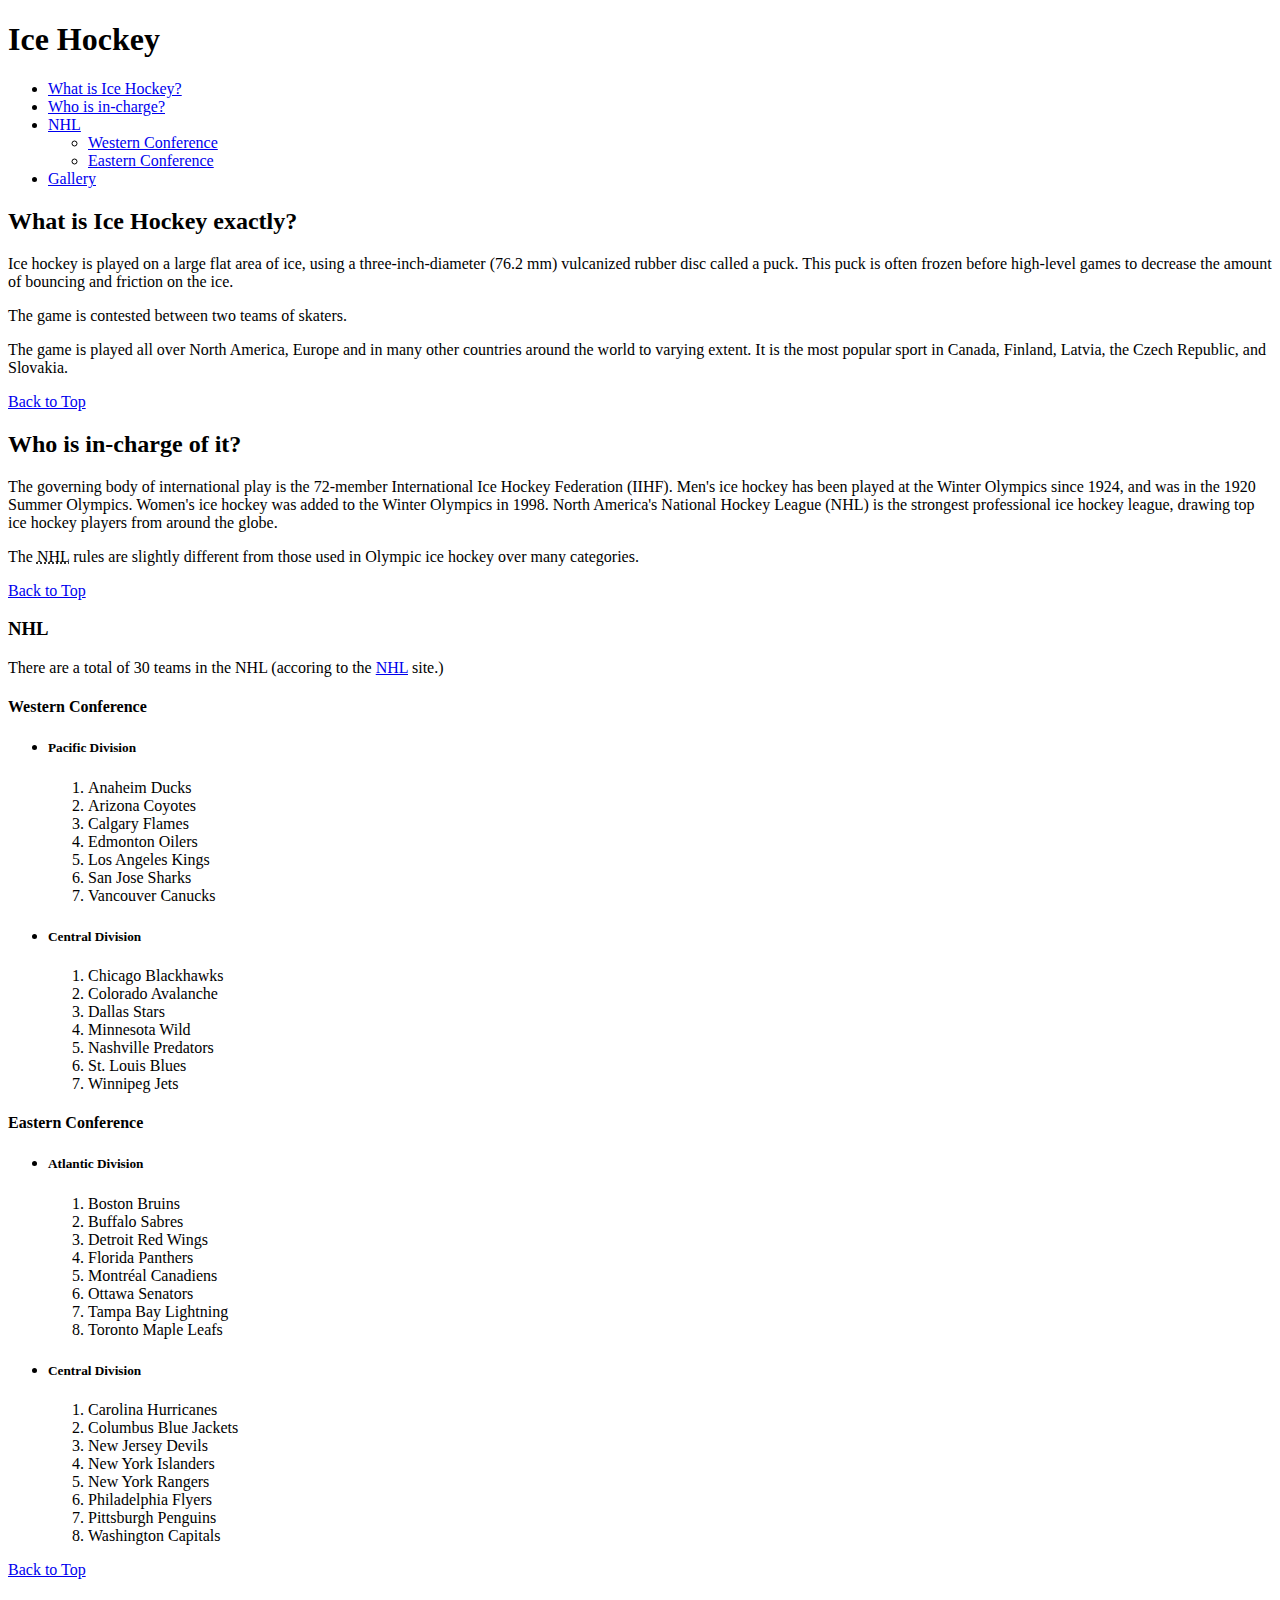
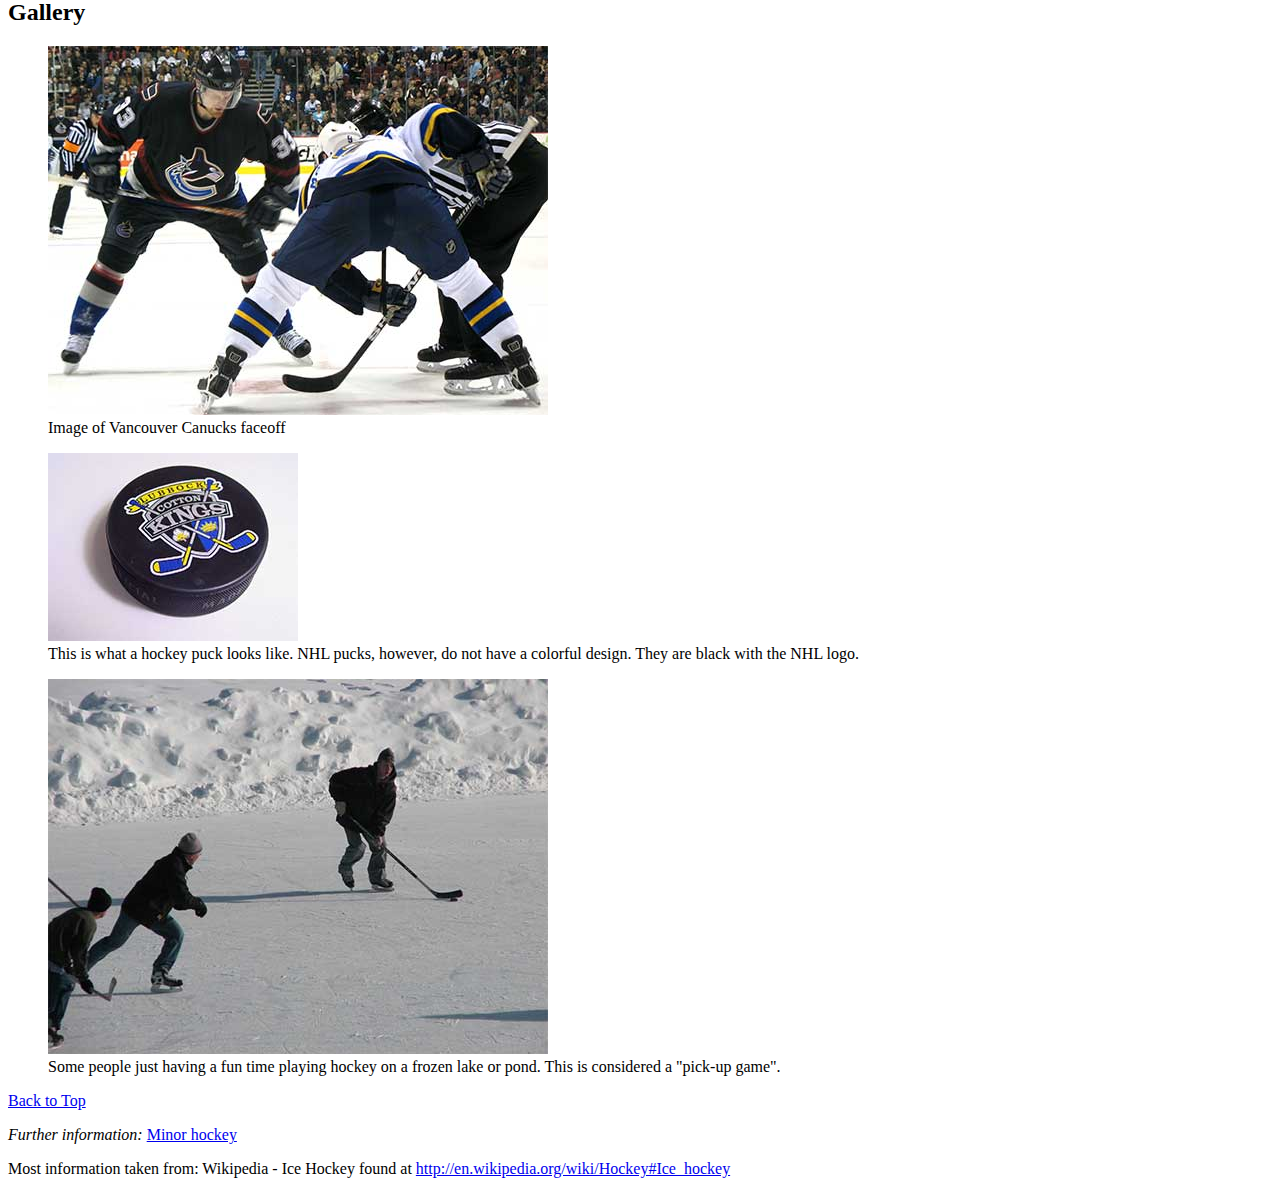
<file: holcom-kimerlee-project1/index.html>
<!DOCTYPE html>
<html lang="en">
<head>
	<meta charset="utf-8"/>
	<title>Ice Hockey</title>
</head>
<body>
	<a id="top"></a>
	<h1>Ice Hockey</h1>

	<ul>
		<li><a href="#definition">What is Ice Hockey?</a></li>
		<li><a href="#governingBody">Who is in-charge?</a></li>
		<li><a href="#NHL">NHL</a>
			<ul>
				<li><a href="#western">Western Conference</a></li>
				<li><a href="#eastern">Eastern Conference</a></li>
			</ul>
		</li>
		<li><a href="#gallery">Gallery</a></li>	
	</ul>

	<h2 id="definition">What is Ice Hockey exactly?</h2>

	<p>Ice hockey is played on a large flat area of ice, using a three-inch-diameter (76.2 mm) vulcanized rubber disc called a puck. This puck is often frozen before high-level games to decrease the amount of bouncing and friction on the ice. </p>

	<p>The game is contested between two teams of skaters.</p>

	<p>The game is played all over North America, Europe and in many other countries around the world to varying extent. It is the most popular sport in Canada, Finland, Latvia, the Czech Republic, and Slovakia.</p>

	<p><a href="#top">Back to Top</a></p>

	<h2 id="governingBody">Who is in-charge of it?</h2>

	<p>The governing body of international play is the 72-member International Ice Hockey Federation (IIHF). Men's ice hockey has been played at the Winter Olympics since 1924, and was in the 1920 Summer Olympics. Women's ice hockey was added to the Winter Olympics in 1998. North America's National Hockey League (NHL) is the strongest professional ice hockey league, drawing top ice hockey players from around the globe.</p>

	<p>The <abbr title="National Hockey League">NHL</abbr> rules are slightly different from those used in Olympic ice hockey over many categories.</p>

	<p><a href="#top">Back to Top</a></p>

	<h3 id="NHL">NHL</h3>

		<p> There are a total of 30 teams in the NHL (accoring to the <a href="http://www.nhl.com/ice/teams.htm?navid=nav-tms-main">NHL</a> site.)</p>

		<h4 id="western">Western Conference</h4>
			<ul>
				<li><h5><strong>Pacific Division</strong></h5>
					<ol>
						<li>Anaheim Ducks</li>
						<li>Arizona Coyotes</li>
						<li>Calgary Flames</li>
						<li>Edmonton Oilers</li>
						<li>Los Angeles Kings</li>
						<li>San Jose Sharks</li>
						<li>Vancouver Canucks</li>
					</ol>
				</li>
				<li><h5><strong>Central Division</strong></h5>
					<ol>
						<li>Chicago Blackhawks</li>
						<li>Colorado Avalanche</li>
						<li>Dallas Stars</li>
						<li>Minnesota Wild</li>
						<li>Nashville Predators</li>
						<li>St. Louis Blues</li>
						<li>Winnipeg Jets</li>
					</ol>
				</li>
			</ul>
		<h4 id="eastern">Eastern Conference</h4>
			<ul>
				<li><h5><strong>Atlantic Division</strong></h5>
					<ol>
						<li>Boston Bruins</li>
						<li>Buffalo Sabres</li>
						<li>Detroit Red Wings</li>
						<li>Florida Panthers</li>
						<li>Montréal Canadiens</li>
						<li>Ottawa Senators</li>
						<li>Tampa Bay Lightning</li>
						<li>Toronto Maple Leafs</li>
					</ol>
				</li>
				<li><h5><strong>Central Division</strong></h5>
					<ol>
						<li>Carolina Hurricanes</li>
						<li>Columbus Blue Jackets</li>
						<li>New Jersey Devils</li>
						<li>New York Islanders</li>
						<li>New York Rangers</li>
						<li>Philadelphia Flyers</li>
						<li>Pittsburgh Penguins</li>
						<li>Washington Capitals</li>
					</ol>
				</li>
			</ul>

	<p><a href="#top">Back to Top</a></p>

	<h2 id="gallery">Gallery</h2>

	<figure>
		<a href="images/faceoff.jpg"><img alt="Vancouver Canuck's Faceoff" src="images/faceoff.jpg"/></a>
		<figcaption>Image of Vancouver Canucks faceoff</figcaption>
	</figure>
	<figure>
		<a href="images/puck.jpg"><img alt="hockey puck" src="images/puck.jpg"/></a>
		<figcaption>This is what a hockey puck looks like. NHL pucks, however, do not have a colorful design. They are black with the NHL logo.</figcaption>
	</figure>
	<figure>
		<a href="images/pickupGame.jpg"><img alt="pick-up game of hockey" src="images/pickupGame.jpg"/></a>
		<figcaption>Some people just having a fun time playing hockey on a frozen lake or pond. This is considered a "pick-up game".</figcaption>
	</figure>


	<p><a href="#top">Back to Top</a></p>

	<p><em>Further information:</em> <a href="http://en.wikipedia.org/wiki/Minor_ice_hockey">Minor hockey</a></p>

	<p>Most information taken from: Wikipedia - Ice Hockey found at <a href="http://en.wikipedia.org/wiki/Hockey#Ice_hockey">http://en.wikipedia.org/wiki/Hockey#Ice_hockey</a></p>
</body>
</html>
</file>
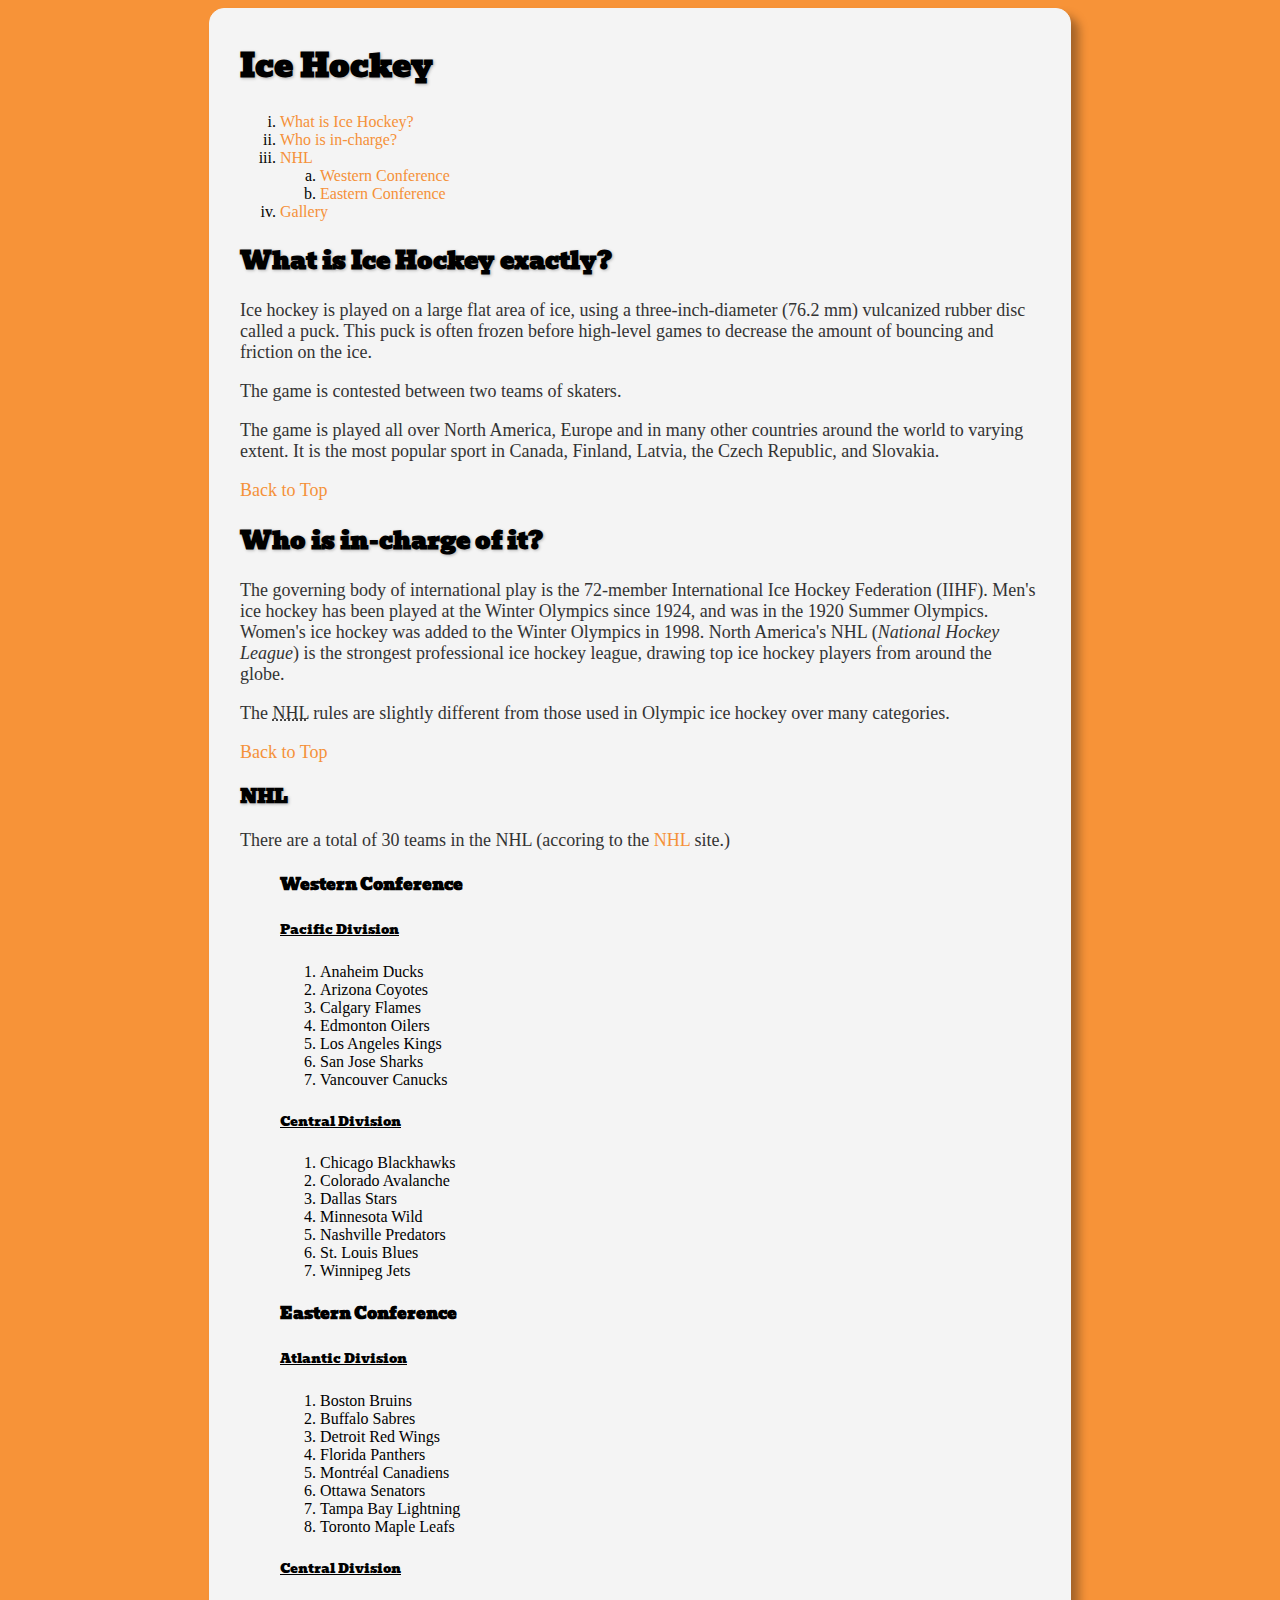
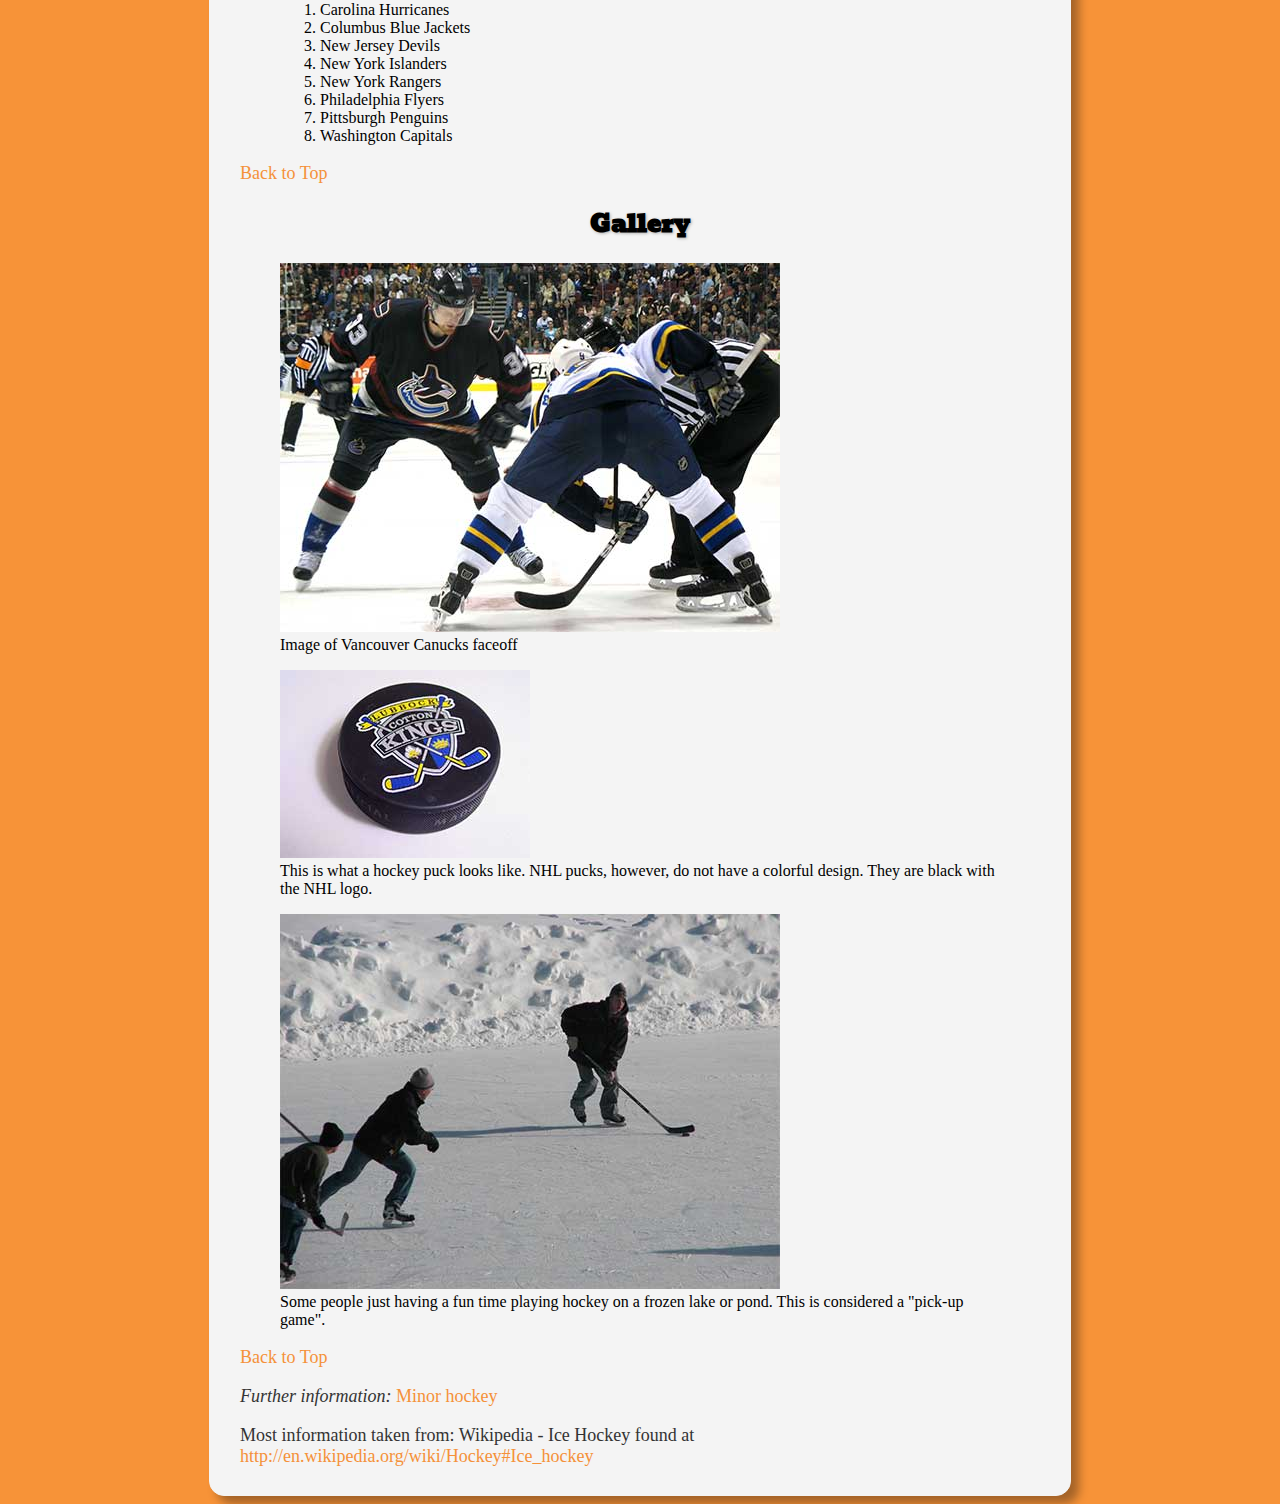
<file: holcom-kimerlee-project2/index.html>
<!DOCTYPE html>
<html lang="en">
<head>
	<meta charset="utf-8"/>
	<title>Ice Hockey</title>

	<!-- Links to fonts and to CSS sheets -->
	<link href="css/main.css" rel="stylesheet" />
	<link href='http://fonts.googleapis.com/css?family=Bevan' rel='stylesheet' type='text/css'>	
</head>
<body>
	<!-- Main Content Start -->
	<div id="container">

		<h1><a id="top"></a>Ice Hockey</h1>

		<ul id='nav'>
			<li><a href="#definition">What is Ice Hockey?</a></li>
			<li><a href="#governingBody">Who is in-charge?</a></li>
			<li><a href="#NHL">NHL</a>
				<ol id="subNav">
					<li><a href="#western">Western Conference</a></li>
					<li><a href="#eastern">Eastern Conference</a></li>
				</ol>
			</li>
			<li><a href="#gallery">Gallery</a></li>	
		</ul>

		<h2 id="definition">What is Ice Hockey exactly?</h2>

		<p>Ice hockey is played on a large flat area of ice, using a three-inch-diameter (76.2 mm) vulcanized rubber disc called a puck. This puck is often frozen before high-level games to decrease the amount of bouncing and friction on the ice. </p>

		<p>The game is contested between two teams of skaters.</p>

		<p>The game is played all over North America, Europe and in many other countries around the world to varying extent. It is the most popular sport in Canada, Finland, Latvia, the Czech Republic, and Slovakia.</p>

		<p><a href="#top">Back to Top</a></p>

		<h2 id="governingBody">Who is in-charge of it?</h2>

		<p>The governing body of international play is the 72-member International Ice Hockey Federation (IIHF). Men's ice hockey has been played at the Winter Olympics since 1924, and was in the 1920 Summer Olympics. Women's ice hockey was added to the Winter Olympics in 1998. North America's NHL (<span class="definition">National Hockey League</span>) is the strongest professional ice hockey league, drawing top ice hockey players from around the globe.</p>

		<p>The <abbr title="National Hockey League">NHL</abbr> rules are slightly different from those used in Olympic ice hockey over many categories.</p>

		<p><a href="#top">Back to Top</a></p>

		<h3 id="NHL">NHL</h3>

			<p> There are a total of 30 teams in the NHL (accoring to the <a href="http://www.nhl.com/ice/teams.htm?navid=nav-tms-main">NHL</a> site.)</p>

			<div id="teams">
					<ul>
						<li class="conferences"><h4 id="western">Western Conference</h4></li>
						<li class="conferences"><h5><strong>Pacific Division</strong></h5>
							<ol class="divisions">
								<li>Anaheim Ducks</li>
								<li>Arizona Coyotes</li>
								<li>Calgary Flames</li>
								<li>Edmonton Oilers</li>
								<li>Los Angeles Kings</li>
								<li>San Jose Sharks</li>
								<li>Vancouver Canucks</li>
							</ol>
						</li>
						<li class="conferences"><h5><strong>Central Division</strong></h5>
							<ol>
								<li>Chicago Blackhawks</li>
								<li>Colorado Avalanche</li>
								<li>Dallas Stars</li>
								<li>Minnesota Wild</li>
								<li>Nashville Predators</li>
								<li>St. Louis Blues</li>
								<li>Winnipeg Jets</li>
							</ol>
						</li>
					</ul>
					<ul>
						<li class="conferences"><h4 id="eastern">Eastern Conference</h4></li>
						<li class="conferences"><h5><strong>Atlantic Division</strong></h5>
							<ol>
								<li>Boston Bruins</li>
								<li>Buffalo Sabres</li>
								<li>Detroit Red Wings</li>
								<li>Florida Panthers</li>
								<li>Montréal Canadiens</li>
								<li>Ottawa Senators</li>
								<li>Tampa Bay Lightning</li>
								<li>Toronto Maple Leafs</li>
							</ol>
						</li>
						<li class="conferences"><h5><strong>Central Division</strong></h5>
							<ol>
								<li>Carolina Hurricanes</li>
								<li>Columbus Blue Jackets</li>
								<li>New Jersey Devils</li>
								<li>New York Islanders</li>
								<li>New York Rangers</li>
								<li>Philadelphia Flyers</li>
								<li>Pittsburgh Penguins</li>
								<li>Washington Capitals</li>
							</ol>
						</li>
					</ul>
			</div>

		<p><a href="#top">Back to Top</a></p>

		<h2 id="gallery">Gallery</h2>

		<figure>
			<a class="image" href="images/faceoff.jpg"><img alt="Vancouver Canuck's Faceoff" src="images/faceoff.jpg" /></a>
			<figcaption>Image of Vancouver Canucks faceoff</figcaption>
		</figure>
		<figure>
			<a class="image" href="images/puck.jpg"><img alt="hockey puck" src="images/puck.jpg"/></a>
			<figcaption>This is what a hockey puck looks like. NHL pucks, however, do not have a colorful design. They are black with the NHL logo.</figcaption>
		</figure>
		<figure>
			<a class="image" href="images/pickupGame.jpg"><img alt="pick-up game of hockey" src="images/pickupGame.jpg"/></a>
			<figcaption>Some people just having a fun time playing hockey on a frozen lake or pond. This is considered a "pick-up game".</figcaption>
		</figure>


		<p><a href="#top">Back to Top</a></p>

		<p><em>Further information:</em> <a href="http://en.wikipedia.org/wiki/Minor_ice_hockey">Minor hockey</a></p>

		<p>Most information taken from: Wikipedia - Ice Hockey found at <a href="http://en.wikipedia.org/wiki/Hockey#Ice_hockey">http://en.wikipedia.org/wiki/Hockey#Ice_hockey</a></p>
	</div>
</body>
</html>
</file>
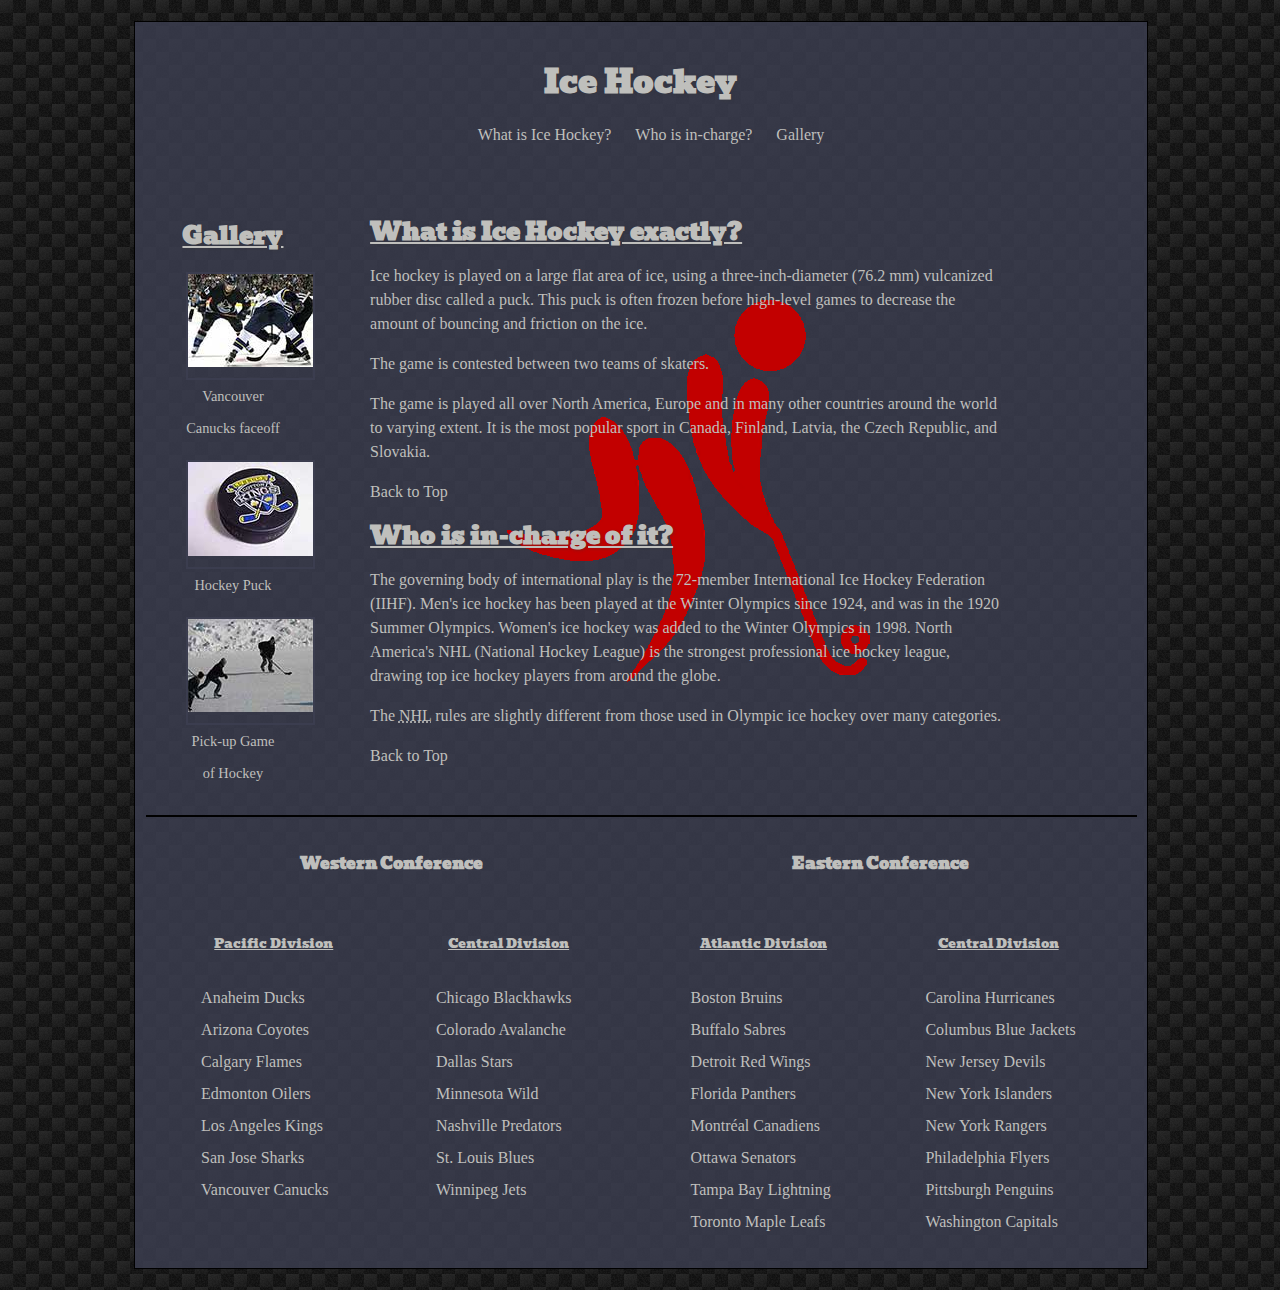
<file: holcom-kimerlee-project3 2/index.html>
<!DOCTYPE html>
<html lang="en">
<head>
	<meta charset="utf-8"/>
	<title>Ice Hockey</title>

	<!-- Links to fonts and to CSS sheets -->
	<link href="css/main.css" rel="stylesheet" />
	<link href='http://fonts.googleapis.com/css?family=Bevan' rel='stylesheet' type='text/css'>	
</head>
<body>
	<!-- Start of Container -->
	<div id="container">
		<!-- Header -->
		<div id="header">
			<h1>Ice Hockey</h1>
			<div id="mainNav">
				<ul>
					<li class="nav"><a href="#definition">What is Ice Hockey?</a></li>
					<li class="nav"><a href="#governingBody">Who is in-charge?</a></li>
					<li class="nav"><a href="#gallery">Gallery</a></li>	
				</ul>
			</div>
		</div>
		<!-- End Header -->
		<!-- Gallery on left side of Page -->
		<div id="gallery">
			<h2 >Gallery</h2>
			<figure>
				<a class="image" href="images/faceoff.jpg"><img alt="Vancouver Canuck's Faceoff" src="images/faceoff.jpg" /></a>
				<figcaption>Vancouver Canucks faceoff</figcaption>
			</figure>
			<figure>
				<a class="image" href="images/puck.jpg"><img alt="hockey puck" src="images/puck.jpg"/></a>
				<figcaption>Hockey Puck</figcaption>
			</figure>
			<figure>
				<a class="image" href="images/pickupGame.jpg"><img alt="pick-up game of hockey" src="images/pickupGame.jpg"/></a>
				<figcaption>Pick-up Game of Hockey</figcaption>
			</figure>
		</div>
		<!-- End Gallery -->
		<!-- Main content area -->
		<div id="content">
			<h2 id="definition">What is Ice Hockey exactly?</h2>

			<p>Ice hockey is played on a large flat area of ice, using a three-inch-diameter (76.2 mm) vulcanized rubber disc called a puck. This puck is often frozen before high-level games to decrease the amount of bouncing and friction on the ice. </p>

			<p>The game is contested between two teams of skaters.</p>

			<p>The game is played all over North America, Europe and in many other countries around the world to varying extent. It is the most popular sport in Canada, Finland, Latvia, the Czech Republic, and Slovakia.</p>

			<p><a href="#top">Back to Top</a></p>

			<h2 id="governingBody">Who is in-charge of it?</h2>

			<p>The governing body of international play is the 72-member International Ice Hockey Federation (IIHF). Men's ice hockey has been played at the Winter Olympics since 1924, and was in the 1920 Summer Olympics. Women's ice hockey was added to the Winter Olympics in 1998. North America's NHL (<span class="definition">National Hockey League</span>) is the strongest professional ice hockey league, drawing top ice hockey players from around the globe.</p>

			<p>The <abbr title="National Hockey League">NHL</abbr> rules are slightly different from those used in Olympic ice hockey over many categories.</p>

			<p><a href="#top">Back to Top</a></p>
		</div>
		<!-- End Main Content area -->
		<!-- List of Teams -->
		<div id="teams">
			<div id="westernConf">		
				<h4 id="western">Western Conference</h4>
				<div id="pacific">
					<h5><strong>Pacific Division</strong></h5>
					<ol class="divisions">
						<li>Anaheim Ducks</li>
						<li>Arizona Coyotes</li>
						<li>Calgary Flames</li>
						<li>Edmonton Oilers</li>
						<li>Los Angeles Kings</li>
						<li>San Jose Sharks</li>
						<li>Vancouver Canucks</li>
					</ol>
				</div>
				<div id="central">
					<h5><strong>Central Division</strong></h5>
					<ol>
						<li>Chicago Blackhawks</li>
						<li>Colorado Avalanche</li>
						<li>Dallas Stars</li>
						<li>Minnesota Wild</li>
						<li>Nashville Predators</li>
						<li>St. Louis Blues</li>
						<li>Winnipeg Jets</li>
					</ol>
				</div>
			</div>
			<div id="easternConf">
				<h4 id="eastern">Eastern Conference</h4>
				<div id="atlantic">
					<h5><strong>Atlantic Division</strong></h5>
					<ol>
						<li>Boston Bruins</li>
						<li>Buffalo Sabres</li>
						<li>Detroit Red Wings</li>
						<li>Florida Panthers</li>
						<li>Montréal Canadiens</li>
						<li>Ottawa Senators</li>
						<li>Tampa Bay Lightning</li>
						<li>Toronto Maple Leafs</li>
					</ol>
				</div>
				<div id="metro">				
					<h5><strong>Central Division</strong></h5>
					<ol>
						<li>Carolina Hurricanes</li>
						<li>Columbus Blue Jackets</li>
						<li>New Jersey Devils</li>
						<li>New York Islanders</li>
						<li>New York Rangers</li>
						<li>Philadelphia Flyers</li>
						<li>Pittsburgh Penguins</li>
						<li>Washington Capitals</li>
					</ol>
				</div>	
			</div>
		</div>
		<!-- End of List of the Teams -->
	</div>
	<!-- End of Container -->
</body>
</html>
</file>
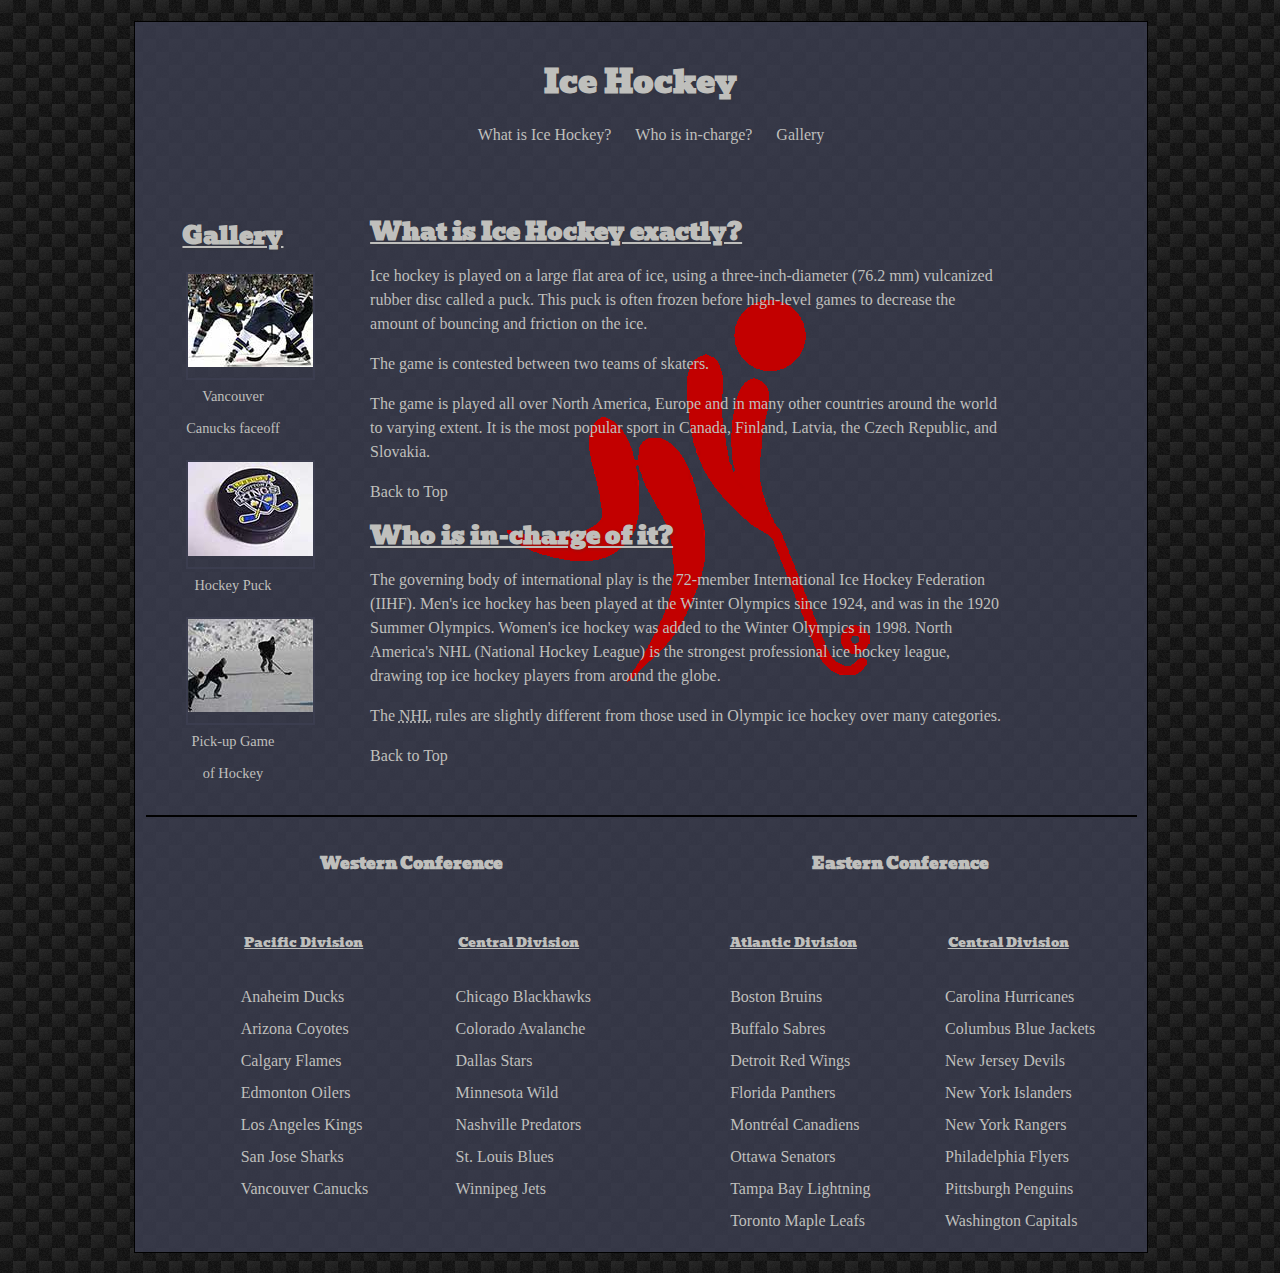
<file: holcom-kimerlee-project3/index.html>
<!DOCTYPE html>
<html lang="en">
<head>
	<meta charset="utf-8"/>
	<title>Ice Hockey</title>

	<!-- Links to fonts and to CSS sheets -->
	<link href="css/main.css" rel="stylesheet" />
	<link href='http://fonts.googleapis.com/css?family=Bevan' rel='stylesheet' type='text/css'>	
</head>
<body>
	<div id="container">
		<div id="header">
			<h1>Ice Hockey</h1>
			<div id="mainNav">
				<ul>
					<li class="nav"><a href="#definition">What is Ice Hockey?</a></li>
					<li class="nav"><a href="#governingBody">Who is in-charge?</a></li>
					<li class="nav"><a href="#gallery">Gallery</a></li>	
				</ul>
			</div>
		</div>
		<div id="gallery">
			<h2 >Gallery</h2>
			<figure>
				<a class="image" href="images/faceoff.jpg"><img alt="Vancouver Canuck's Faceoff" src="images/faceoff.jpg" /></a>
				<figcaption>Vancouver Canucks faceoff</figcaption>
			</figure>
			<figure>
				<a class="image" href="images/puck.jpg"><img alt="hockey puck" src="images/puck.jpg"/></a>
				<figcaption>Hockey Puck</figcaption>
			</figure>
			<figure>
				<a class="image" href="images/pickupGame.jpg"><img alt="pick-up game of hockey" src="images/pickupGame.jpg"/></a>
				<figcaption>Pick-up Game of Hockey</figcaption>
			</figure>
		</div>
		<div id="content">
			<h2 id="definition">What is Ice Hockey exactly?</h2>

			<p>Ice hockey is played on a large flat area of ice, using a three-inch-diameter (76.2 mm) vulcanized rubber disc called a puck. This puck is often frozen before high-level games to decrease the amount of bouncing and friction on the ice. </p>

			<p>The game is contested between two teams of skaters.</p>

			<p>The game is played all over North America, Europe and in many other countries around the world to varying extent. It is the most popular sport in Canada, Finland, Latvia, the Czech Republic, and Slovakia.</p>

			<p><a href="#top">Back to Top</a></p>

			<h2 id="governingBody">Who is in-charge of it?</h2>

			<p>The governing body of international play is the 72-member International Ice Hockey Federation (IIHF). Men's ice hockey has been played at the Winter Olympics since 1924, and was in the 1920 Summer Olympics. Women's ice hockey was added to the Winter Olympics in 1998. North America's NHL (<span class="definition">National Hockey League</span>) is the strongest professional ice hockey league, drawing top ice hockey players from around the globe.</p>

			<p>The <abbr title="National Hockey League">NHL</abbr> rules are slightly different from those used in Olympic ice hockey over many categories.</p>

			<p><a href="#top">Back to Top</a></p>
		</div>
		<div id="teams">
			<div id="westernConf">
				<ul>
					<div class="conferences"><h4 id="western">Western Conference</h4></div>
					<div id="pacific">
						<h5><strong>Pacific Division</strong></h5>
						<ol class="divisions">
							<li>Anaheim Ducks</li>
							<li>Arizona Coyotes</li>
							<li>Calgary Flames</li>
							<li>Edmonton Oilers</li>
							<li>Los Angeles Kings</li>
							<li>San Jose Sharks</li>
							<li>Vancouver Canucks</li>
						</ol>
					</div>
					<div id="central">
						<h5><strong>Central Division</strong></h5>
						<ol>
							<li>Chicago Blackhawks</li>
							<li>Colorado Avalanche</li>
							<li>Dallas Stars</li>
							<li>Minnesota Wild</li>
							<li>Nashville Predators</li>
							<li>St. Louis Blues</li>
							<li>Winnipeg Jets</li>
						</ol>
					</div>
				</ul>
			</div>
			<div id="easternConf">
				<ul>
					<h4 id="eastern">Eastern Conference</h4>
					<div id="atlantic">
						<h5><strong>Atlantic Division</strong></h5>
						<ol>
							<li>Boston Bruins</li>
							<li>Buffalo Sabres</li>
							<li>Detroit Red Wings</li>
							<li>Florida Panthers</li>
							<li>Montréal Canadiens</li>
							<li>Ottawa Senators</li>
							<li>Tampa Bay Lightning</li>
							<li>Toronto Maple Leafs</li>
						</ol>
					</div>
					<div id="metro">				
						<h5><strong>Central Division</strong></h5>
						<ol>
							<li>Carolina Hurricanes</li>
							<li>Columbus Blue Jackets</li>
							<li>New Jersey Devils</li>
							<li>New York Islanders</li>
							<li>New York Rangers</li>
							<li>Philadelphia Flyers</li>
							<li>Pittsburgh Penguins</li>
							<li>Washington Capitals</li>
						</ol>
					</div>	
				</ul>
			</div>
		</div>
	</div>
</body>
</html>
</file>
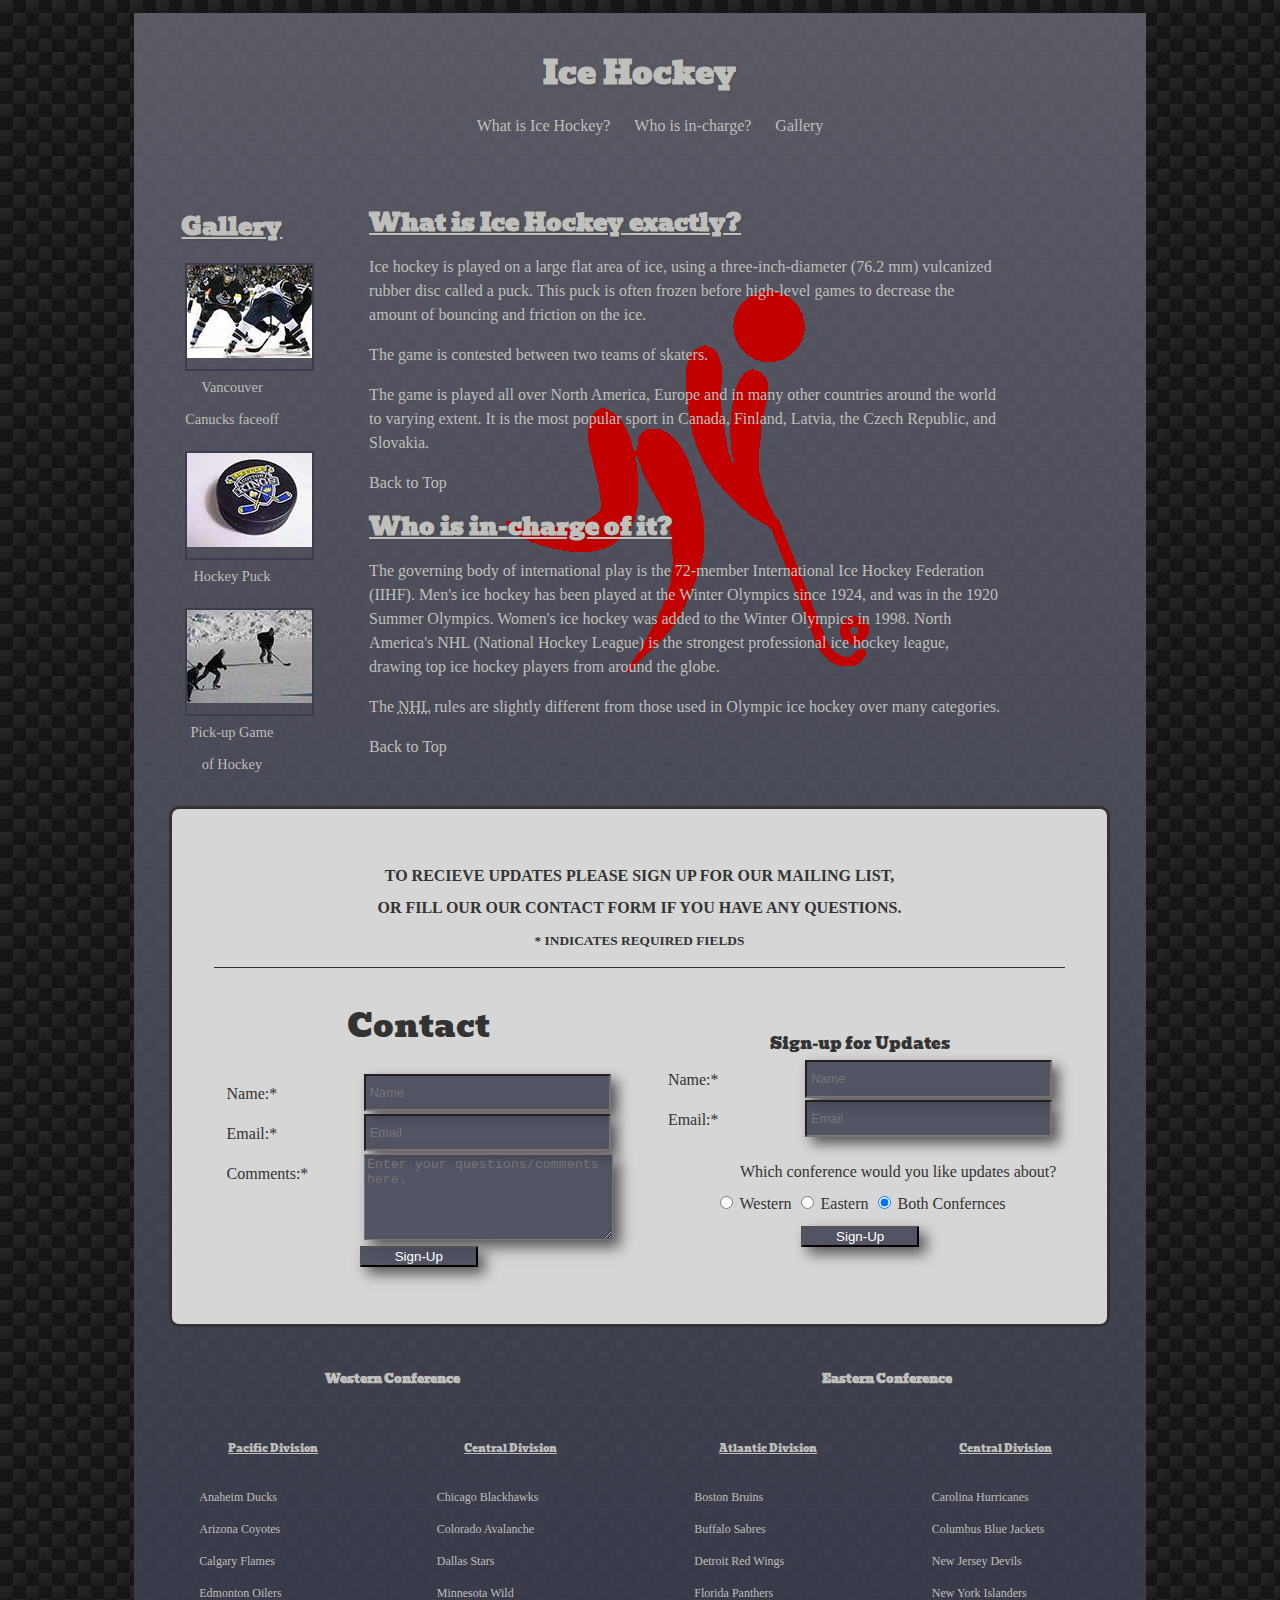
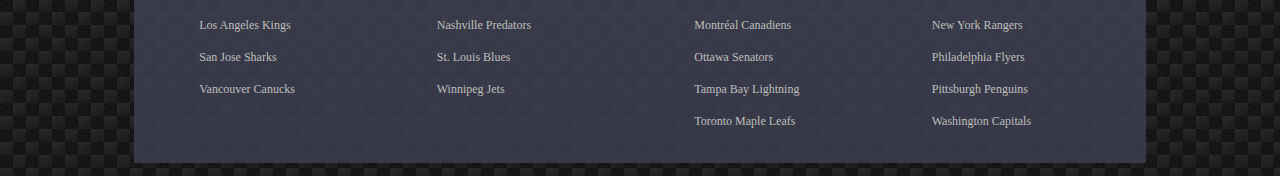
<file: holcom-kimerlee-project4/index.html>
<!DOCTYPE html>
<html lang="en">
<head>
	<meta charset="utf-8"/>
	<title>Ice Hockey</title>

	<!-- Links to fonts and to CSS sheets -->
	<link href="css/main.css" rel="stylesheet" />
	<link href='http://fonts.googleapis.com/css?family=Bevan' rel='stylesheet' type='text/css'>
</head>
<body>
	<!-- Start of Container -->
	<div id="container">
		<!-- Header -->
		<header id="header">
			<h1>Ice Hockey</h1>
			<nav id="mainNav">
				<ul>
					<li class="nav"><a href="#definition">What is Ice Hockey?</a></li>
					<li class="nav"><a href="#governingBody">Who is in-charge?</a></li>
					<li class="nav"><a href="#gallery">Gallery</a></li>	
				</ul>
			</nav>

		</header>
		<!-- End Header -->
		<!-- Gallery on left side of Page -->
		<aside id="gallery">
			<h2 >Gallery</h2>
			<figure>
				<a class="image" href="images/faceoff.jpg"><img alt="Vancouver Canuck's Faceoff" src="images/faceoff.jpg" /></a>
				<figcaption>Vancouver Canucks faceoff</figcaption>
			</figure>
			<figure>
				<a class="image" href="images/puck.jpg"><img alt="hockey puck" src="images/puck.jpg"/></a>
				<figcaption>Hockey Puck</figcaption>
			</figure>
			<figure>
				<a class="image" href="images/pickupGame.jpg"><img alt="pick-up game of hockey" src="images/pickupGame.jpg"/></a>
				<figcaption>Pick-up Game of Hockey</figcaption>
			</figure>
		</aside>
		<!-- End Gallery -->
		<!-- Main content area -->
		<section id="content">
			<h2 id="definition">What is Ice Hockey exactly?</h2>

			<p>Ice hockey is played on a large flat area of ice, using a three-inch-diameter (76.2 mm) vulcanized rubber disc called a puck. This puck is often frozen before high-level games to decrease the amount of bouncing and friction on the ice. </p>

			<p>The game is contested between two teams of skaters.</p>

			<p>The game is played all over North America, Europe and in many other countries around the world to varying extent. It is the most popular sport in Canada, Finland, Latvia, the Czech Republic, and Slovakia.</p>

			<p><a href="#top">Back to Top</a></p>

			<h2 id="governingBody">Who is in-charge of it?</h2>

			<p>The governing body of international play is the 72-member International Ice Hockey Federation (IIHF). Men's ice hockey has been played at the Winter Olympics since 1924, and was in the 1920 Summer Olympics. Women's ice hockey was added to the Winter Olympics in 1998. North America's NHL (<span class="definition">National Hockey League</span>) is the strongest professional ice hockey league, drawing top ice hockey players from around the globe.</p>

			<p>The <abbr title="National Hockey League">NHL</abbr> rules are slightly different from those used in Olympic ice hockey over many categories.</p>

			<p><a href="#top">Back to Top</a></p>
		</section>
		<!-- End Main Content area -->
		<!-- Starts sign up for updates area and Comments -->
		<div id="updates">
			<table>
				<tr>
					<th scope="col" colspan="2">To recieve updates please sign up for our mailing list, <br />or fill our our contact form if you have any questions.<br /><small>* indicates required fields</small></th>
					<tr>
						<!-- Comments area -->
						<td id="contactInfo">
							<span id="contact">Contact</span><br /><br />
							<form method="post" action="http://www.example.com/form.php">
								<label class="labels required">Name:*</label>
								<input type="text" name="name" class="textInput" id="namecomm" required="required" placeholder="Name"/><br />
								<label class="labels required">Email:*</label>
								<input type="email" name="email" class="textInput" id="emailcomm" placeholder="Email"/><br />
								<label class="labels required">Comments:*</label>
								<textarea id="comments" placeholder="Enter your questions/comments here." required="required" ></textarea><br />
								<input type="submit" name="submit" class="button" value="Sign-Up" />
							</form>
						</td>
						<!-- Sign Up area -->
						<td>
							<form method="post" action="http://www.example.com/form.php">
								<span id="signUp">Sign-up for Updates</span><br />
								<label class="labels required">Name:*</label>
								<input type="text" name="name" class="textInput" id="name" required="required" placeholder="Name"/><br />
								<label class="labels required">Email:*</label>
								<input type="email" name="email" class="textInput" id="email" required="required" placeholder="Email" /><br /><br />
								<span id="conSelection">Which conference would you like updates about?</span><br />
								<input type="radio" name="western" value="Western Conference" /> Western
								<input type="radio" name="eastern" value="Eastern Conference" /> Eastern
								<input type="radio" name="both" value="Both" checked="checked"/> Both Confernces <br />
								<input type="submit" name="submit" class="button" value="Sign-Up" />
							</form>
						</td>
					</tr>
			</table>
		</div>
		<!-- List of Teams -->
		<footer id="teams">
			<div id="westernConf">		
				<h4 id="western">Western Conference</h4>
				<div id="pacific">
					<h5><strong>Pacific Division</strong></h5>
					<ol class="divisions">
						<li id="ducks">Anaheim Ducks</li>
						<li id="coyotes">Arizona Coyotes</li>
						<li id="flames">Calgary Flames</li>
						<li id="oilers">Edmonton Oilers</li>
						<li id="kings">Los Angeles Kings</li>
						<li id="sharks">San Jose Sharks</li>
						<li id="canucks">Vancouver Canucks</li>
					</ol>
				</div>
				<div id="central">
					<h5><strong>Central Division</strong></h5>
					<ol>
						<li id="blackhawks">Chicago Blackhawks</li>
						<li id="avalance">Colorado Avalanche</li>
						<li id="stars">Dallas Stars</li>
						<li id="wild">Minnesota Wild</li>
						<li id="predators">Nashville Predators</li>
						<li id="blues">St. Louis Blues</li>
						<li id="jets">Winnipeg Jets</li>
					</ol>
				</div>
			</div>
			<div id="easternConf">
				<h4 id="eastern">Eastern Conference</h4>
				<div id="atlantic">
					<h5><strong>Atlantic Division</strong></h5>
					<ol>
						<li id="bruins">Boston Bruins</li>
						<li id="sabres">Buffalo Sabres</li>
						<li id="red">Detroit Red Wings</li>
						<li id="panthers">Florida Panthers</li>
						<li id="canadiens">Montréal Canadiens</li>
						<li id="senators">Ottawa Senators</li>
						<li id="lightning">Tampa Bay Lightning</li>
						<li id="leafs">Toronto Maple Leafs</li>
					</ol>
				</div>
				<div id="metro">				
					<h5><strong>Central Division</strong></h5>
					<ol>
						<li id="hurricanes">Carolina Hurricanes</li>
						<li id="blue">Columbus Blue Jackets</li>
						<li id="devils">New Jersey Devils</li>
						<li id="islanders">New York Islanders</li>
						<li id="rangers">New York Rangers</li>
						<li id="flyers">Philadelphia Flyers</li>
						<li id="penguins">Pittsburgh Penguins</li>
						<li id="capitals">Washington Capitals</li>
					</ol>
				</div>	
			</div>
		</footer>
		<!-- End of List of the Teams -->
	</div>
	<!-- End of Container -->

	<!-- JavaScript --> 
	<script src="js/script.js"></script>
	
</body>
</html>
</file>
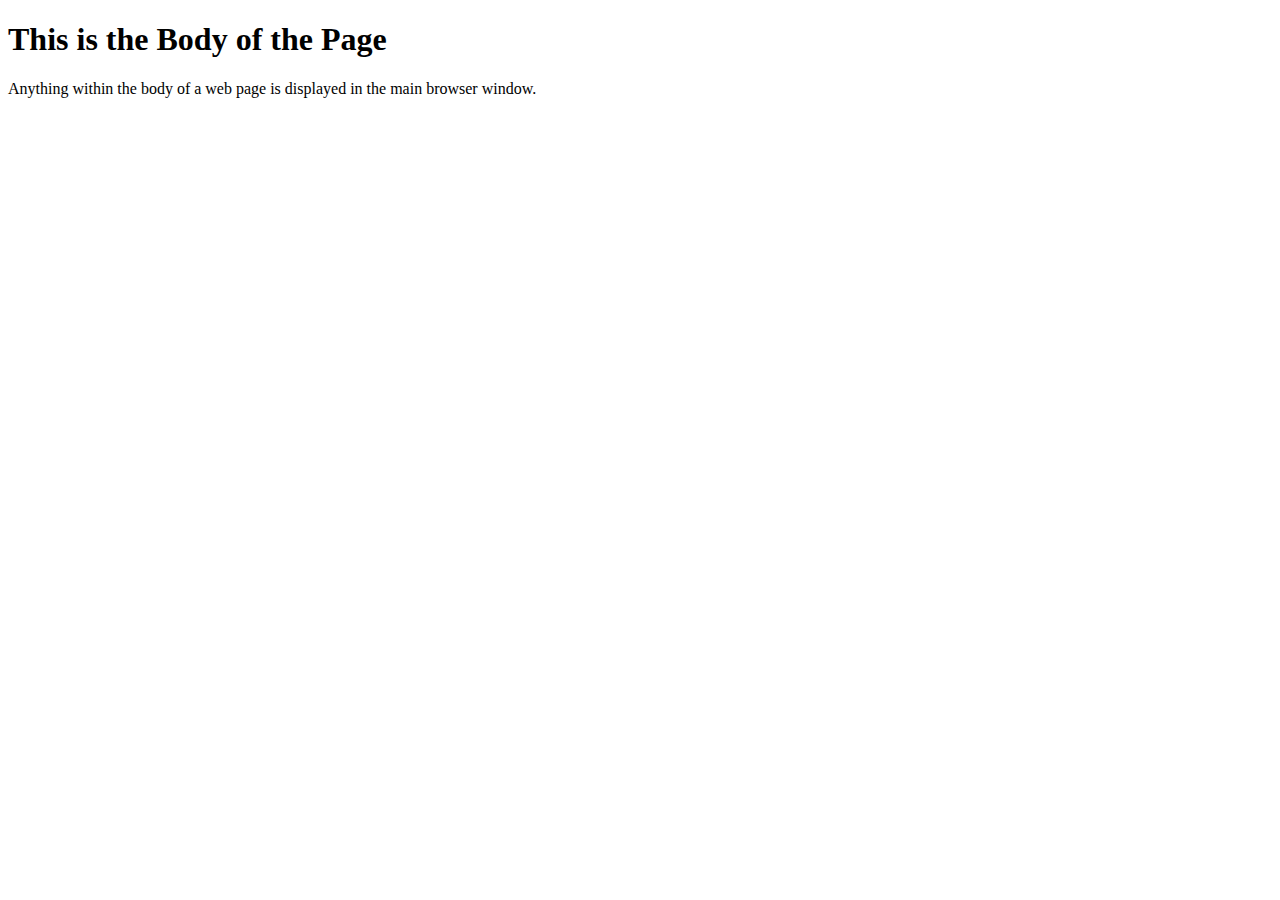
<file: template.html>
<!DOCTYPE html>
<html lang="en">
<head>
	<meta charset="utf-8"/>
	<title>This is the Title of...</title>
</head>
<body>
	<h1>This is the Body of the Page</h1>
	<p>Anything within the body of a web page is displayed in the main browser window.</p>
</body>
</html>
</file>
<file: holcom-kimerlee-project2/css/main.css>
/***********************
	  TAG ELEMENTS
***********************/
body{
	background-color:#f79338;
}

p{
	color: rgb(51,51,51);
	font-size: 18px;
}

/***********************
	   	HEADERS
***********************/
h1{
	font-family:'Bevan';
	text-shadow:1px 1px 3px rgba(51, 51, 51, 0.35);
	color:#000;
}

h2{
	font-family:'Bevan';
	text-shadow:1px 1px 3px rgba(51, 51, 51, 0.35);
}

h3{
	font-family:'Bevan';
	text-shadow:1px 1px 3px rgba(51, 51, 51, 0.35);
}

h4{
	font-family:'Bevan';
}

h5{
	font-family:'Bevan';
	font-weight: lighter;
	text-decoration: underline;
}
/***********************
	   	  IDS
***********************/
#container{
	background-color:hsl(0, 0.0%, 95.7%);
	height:100%;
	width:800px;
	padding:10px 30px;
	margin:0px auto;
	border-radius: 15px;
	box-shadow: 8px 8px 10px rgba(11,11,11, 0.35);
	border:1px solid hsl(0, 0.0%, 95.7%);
}

#gallery{
	text-align: center;
}

#nav{
	list-style: lower-roman;
}

#subNav{
	list-style: lower-alpha;
}

/***********************
	   	CLASSES
***********************/
.definition{
	font-style: italic;
}

.conferences{
	list-style: none;
}
/***********************
	   	 LINKS
***********************/
a:link{
	color:#f59139;
	text-decoration:none;
}

a:visited{
	color:#713a19;
	text-decoration:none;
}

a:active{
	color:#713a19;
	text-decoration:underline;
}

a:hover{
	color:#713a19;
	text-decoration:underline;
}

.image:hover{
	display:inline-block;
	width:auto;
	height: auto;
	border:2px solid #713a19;
}
</file>
<file: holcom-kimerlee-project3 2/css/main.css>
/***********************
	  TAG ELEMENTS
***********************/
body{
	background-image: url("../images/simple-checker.gif");
	background-repeat: repeat;
	background-position:inherit;
	line-height: 2em;
	color:#BFBFBC;
}

figcaption{
	font-size: 0.9em;
}

ol{
	list-style:none;
}

/***********************
	   	HEADERS
***********************/
h1{
	font-family:'Bevan', 'Rockwell Extra Bold', 'Times New Roman', serif;
	text-shadow:1px 1px 3px rgba(51, 51, 51, 0.35);
	text-align: center;
}

h2{
	font-family:'Bevan', 'Rockwell Extra Bold', 'Times New Roman', serif;
	text-shadow:1px 1px 3px rgba(51, 51, 51, 0.35);
	text-decoration: underline;
}

h3{
	font-family:'Bevan', 'Rockwell Extra Bold', 'Times New Roman', serif;
	text-shadow:1px 1px 3px rgba(51, 51, 51, 0.35);
}

h4{
	font-family:'Bevan', 'Rockwell Extra Bold', 'Times New Roman', serif;
}

h5{
	font-family:'Bevan', 'Rockwell Extra Bold', 'Times New Roman', serif;
	font-weight: lighter;
	text-decoration: underline;
}

/***********************
		  ID's
***********************/
#container{
	background:rgba(59, 61, 79, 0.85);
	width:80%;
	border:1px solid black;
	display:inline-block;
	margin:1% 10%;
}

#header{
	width:77.3%;
	margin:1% auto;
	text-align: center;
	padding:0.8em;
}

#gallery{
	width:17.3%;
	float:left;
	margin:1%;
	text-align: center;
}

#content{
	background-image: url("../images/hockey.png");
	background-repeat: no-repeat;
	background-position: center;
	width: 62.7%;
	float:left;
	margin:1% .75%;
	line-height: 1.5em;
	padding: 0 2em
}

#teams{
	clear:both;
	width:97.9%;
	margin:1%;
	border:1px solid black;
}

#westernConf{
	width:47.45%;
	float:left;
	margin:1%;
	text-align: center;
}

#pacific{
	width:48%;
	float: left;
	margin:1%;
	text-align:center;
}

#central{
	width:48%;
	float: left;
	margin:1%;
	text-align:center;
}
#pacific li{
	text-align: left;
}

#central li{
	text-align: left;
}

#easternConf{
	width:47.45%;
	float:left;
	margin:1%;
	text-align: center;
}

#atlantic{
	width:48%;
	float: left;
	margin:1%;
	text-align:center;
}

#metro{
	width:48%;
	float: left;
	margin:1%;
	text-align:center;
}
#atlantic li{
	text-align: left;
}

#metro li{
	text-align: left;
}

/***********************
		CLASSES
***********************/

.nav{
	display:inline;
	margin-right:1.25em;
}

.image{
	border:.125em solid rgb(59, 61, 79);
	display:inline-block;
}

/***********************
	   	 LINKS
***********************/
a:link{
	color:#BFBFBC;
	text-decoration:none;
}

a:visited{
	color:#BFBFBC;
	text-decoration:none;
}

a:hover{
	color:#fff;
	text-decoration:underline;
}

a:active{
	color:#fff;
	text-decoration:underline;
}

.image:hover{
	display:inline-block;
	width:auto;
	height: auto;
	border:2px solid #713a19;
}
</file>
<file: holcom-kimerlee-project3/css/main.css>
/***********************
	  TAG ELEMENTS
***********************/
body{
	background-image: url("../images/simple-checker.gif");
	background-repeat: repeat;
	background-position:inherit;
	line-height: 2em;
	color:#BFBFBC;
}

figcaption{
	font-size: 0.9em;
}

ol{
	list-style:none;
}

/***********************
	   	HEADERS
***********************/
h1{
	font-family:'Bevan', 'Rockwell Extra Bold', 'Times New Roman', serif;
	text-shadow:1px 1px 3px rgba(51, 51, 51, 0.35);
	text-align: center;
}

h2{
	font-family:'Bevan', 'Rockwell Extra Bold', 'Times New Roman', serif;
	text-shadow:1px 1px 3px rgba(51, 51, 51, 0.35);
	text-decoration: underline;
}

h3{
	font-family:'Bevan', 'Rockwell Extra Bold', 'Times New Roman', serif;
	text-shadow:1px 1px 3px rgba(51, 51, 51, 0.35);
}

h4{
	font-family:'Bevan', 'Rockwell Extra Bold', 'Times New Roman', serif;
}

h5{
	font-family:'Bevan', 'Rockwell Extra Bold', 'Times New Roman', serif;
	font-weight: lighter;
	text-decoration: underline;
}

/***********************
		  ID's
***********************/
#container{
	background:rgba(59, 61, 79, 0.85);
	width:80%;
	border:1px solid black;
	display:inline-block;
	margin:1% 10%;
}

#header{
	width:77.3%;
	margin:1% auto;
	text-align: center;
	padding:0.8em;
}

#gallery{
	width:17.3%;
	float:left;
	margin:1%;
	text-align: center;
}

#content{
	background-image: url("../images/hockey.png");
	background-repeat: no-repeat;
	background-position: center;
	width: 62.7%;
	float:left;
	margin:1% .75%;
	line-height: 1.5em;
	padding: 0 2em
}

#teams{
	clear:both;
	width:97.9%;
	margin:1%;
	border:1px solid black;
}

#westernConf{
	width:47.45%;
	float:left;
	margin:1%;
	text-align: center;
}

#pacific{
	width:48%;
	float: left;
	margin:1%;
	text-align:center;
}

#central{
	width:48%;
	float: left;
	margin:1%;
	text-align:center;
}
#pacific li{
	text-align: left;
}

#central li{
	text-align: left;
}

#easternConf{
	width:47.45%;
	float:left;
	margin:1%;
	text-align: center;
}

#atlantic{
	width:48%;
	float: left;
	margin:1%;
	text-align:center;
}

#metro{
	width:48%;
	float: left;
	margin:1%;
	text-align:center;
}
#atlantic li{
	text-align: left;
}

#metro li{
	text-align: left;
}

/***********************
		CLASSES
***********************/

.nav{
	display:inline;
	margin-right:1.25em;
}

.image{
	border:.125em solid rgb(59, 61, 79);
	display:inline-block;
}

/***********************
	   	 LINKS
***********************/
a:link{
	color:#BFBFBC;
	text-decoration:none;
}

a:visited{
	color:#BFBFBC;
	text-decoration:none;
}

a:hover{
	color:#fff;
	text-decoration:underline;
}

a:active{
	color:#fff;
	text-decoration:underline;
}

.image:hover{
	display:inline-block;
	width:auto;
	height: auto;
	border:2px solid #713a19;
}
</file>
<file: holcom-kimerlee-project4/css/main.css>
/***********************
	  TAG ELEMENTS
***********************/
body{
	background-image: url("../images/simple-checker.gif");
	background-repeat: repeat;
	background-position:inherit;
	line-height: 2em;
	color:#BFBFBC;
}

figcaption{
	font-size: 0.9em;
}

ol{
	list-style:none;
}

header{
	width:77.3%;
	margin:1% auto;
	text-align: center;
	padding:0.8em;
}

aside{
	width:17.3%;
	float:left;
	margin:1%;
	text-align: center;
}

section{
	width: 62.7%;
	float:left;
	margin:1% .75%;
	line-height: 1.5em;
	padding: 0 2em
}

footer{
	clear:both;
	width:99%;
	margin:1%;
	font-size:12px;
}

/***********************
	   	 FORMS
***********************/
form{
	border:transparent;
}

/***********************
	   	HEADERS
***********************/
table{
	margin:auto;
	width:95%;
	padding:1%;
	border:0.2em solid #333;
	border-radius: 10px;
	font-size:16px;
	letter-spacing: normal;
	background-color: #d6d6d6;
	color:#333;
	text-align: center;
	border-spacing: 2em;
}
th{
	text-align: center;	
	width:100%;
	border-bottom:0.1em solid #333;
	text-transform: uppercase;
	padding:1%;
}

td{
	text-align:center;
	padding:1%;
	width:50%;
}

table:hover{
	border:0.2em solid #888;
}

/***********************
	   	HEADERS
***********************/
h1{
	font-family:'Bevan', 'Rockwell Extra Bold', 'Times New Roman', serif;
	text-shadow:1px 1px 3px rgba(51, 51, 51, 0.35);
	text-align: center;
}

h2{
	font-family:'Bevan', 'Rockwell Extra Bold', 'Times New Roman', serif;
	text-shadow:1px 1px 3px rgba(51, 51, 51, 0.35);
	text-decoration: underline;
}

h3{
	font-family:'Bevan', 'Rockwell Extra Bold', 'Times New Roman', serif;
	text-shadow:1px 1px 3px rgba(51, 51, 51, 0.35);
}

h4{
	font-family:'Bevan', 'Rockwell Extra Bold', 'Times New Roman', serif;
}

h5{
	font-family:'Bevan', 'Rockwell Extra Bold', 'Times New Roman', serif;
	font-weight: lighter;
	text-decoration: underline;
}

/***********************
		  ID's
***********************/
#container{
	background:linear-gradient(rgba(100,101,113, 0.85), rgba(59, 61, 79, 0.85));
	width:80%;
	margin:1% 10%;
	overflow: auto;
}

#content{
	background-image: url("../images/hockey.png");
	background-repeat: no-repeat;
	background-position: center;

}

#westernConf{
	width:47.45%;
	float:left;
	margin:1%;
	text-align: center;
}

#pacific{
	width:48%;
	float: left;
	margin:1%;
	text-align:center;
}

#central{
	width:48%;
	float: left;
	margin:1%;
	text-align:center;
}
#pacific li{
	text-align: left;
}

#central li{
	text-align: left;
}

#easternConf{
	width:47.45%;
	float:left;
	margin:1%;
	text-align: center;
}

#atlantic{
	width:48%;
	float: left;
	margin:1%;
	text-align:center;
}

#metro{
	width:48%;
	float: left;
	margin:1%;
	text-align:center;
}
#atlantic li{
	text-align: left;
}

#metro li{
	text-align: left;
}

/* Form ID's */

#updates{
	clear:both;
	width:97.9%;
	margin:1%;
}

#contact{
	vertical-align: middle;
	padding:10%;
	font-family:'Bevan', 'Rockwell Extra Bold', 'Times New Roman', serif;
	font-size: 2em;
	margin:3%;
}

#name:hover{
	border:0.2em solid #333;
}

#name:focus{
	border:0.2em solid #222;
}

#email:hover{
	border:0.2em solid #333;
}

#email:focus{
	border:0.2em solid #222;
}

#namecomm:hover{
	border:0.2em solid #333;
}

#namecomm:focus{
	border:0.2em solid #222;
}

#emailcomm:hover{
	border:0.2em solid #333;
}

#emailcomm:focus{
	border:0.2em solid #222;
}

#comments{
	width:62%;
	height:6em;
	background-color:rgba(59, 61, 79, 0.85);
	box-shadow: 0.5em 0.5em 1em #555;
	color:#fff;
	float:left;
}

#comments:hover{
	border:0.2em solid #333;
}

#comments:focus{
	border:0.2em solid #222;
}

#signUp{
	font-family:'Bevan', 'Rockwell Extra Bold', 'Times New Roman', serif;
	margin:1%;
}

#conSelection{
	font-family:'Rockwell', 'Times New Roman', serif;
	font-size:1em;
	float:right;
	text-align: center;
}

#notes{
	width:100%;
}

#teamName{
	width:30%;
	box-shadow: 0.5em 0.5em 1em #555;
	color:#fff;
	background-color:rgba(59, 61, 79, 0.85);
	height:1.8em;
	padding:0.5%;
}

/***********************
		CLASSES
***********************/

.nav{
	display:inline;
	margin-right:1.25em;
}

.image{
	border:.125em solid rgb(59, 61, 79);
	display:inline-block;
}

.labels{
	font-family:'Rockwell Extra Bold', 'Times New Roman', serif;
	float:left;
	clear:left;
	margin:1%;
	width:34%;
	text-align: left;
}

.textInput{
	width:60%;
	height:2em;
	box-shadow: 0.5em 0.5em 1em #555;
	color:#fff;
	padding: 1%;
	font-size: 0.8em;
	float:left;
	background-color:rgba(59, 61, 79, 0.85);
}

.button{
	width:30%;
	background: rgba(59, 61, 79, 0.85);
	color:#fff;
	box-shadow: 0.5em 0.5em 1em #555;
	margin:1.5%;
}

.button:hover{
	background-color: #555;
}

.conf{
	font-family:'Rockwell Extra Bold', 'Times New Roman', serif;
}

/***********************
	   	 LINKS
***********************/
a:link{
	color:#BFBFBC;
	text-decoration:none;
}

a:visited{
	color:#BFBFBC;
	text-decoration:none;
}

a:hover{
	color:#fff;
	text-decoration:underline;
}

a:active{
	color:#fff;
	text-decoration:underline;
}

.image:hover{
	display:inline-block;
	width:auto;
	height: auto;
	border:2px solid #713a19;
}
</file>
